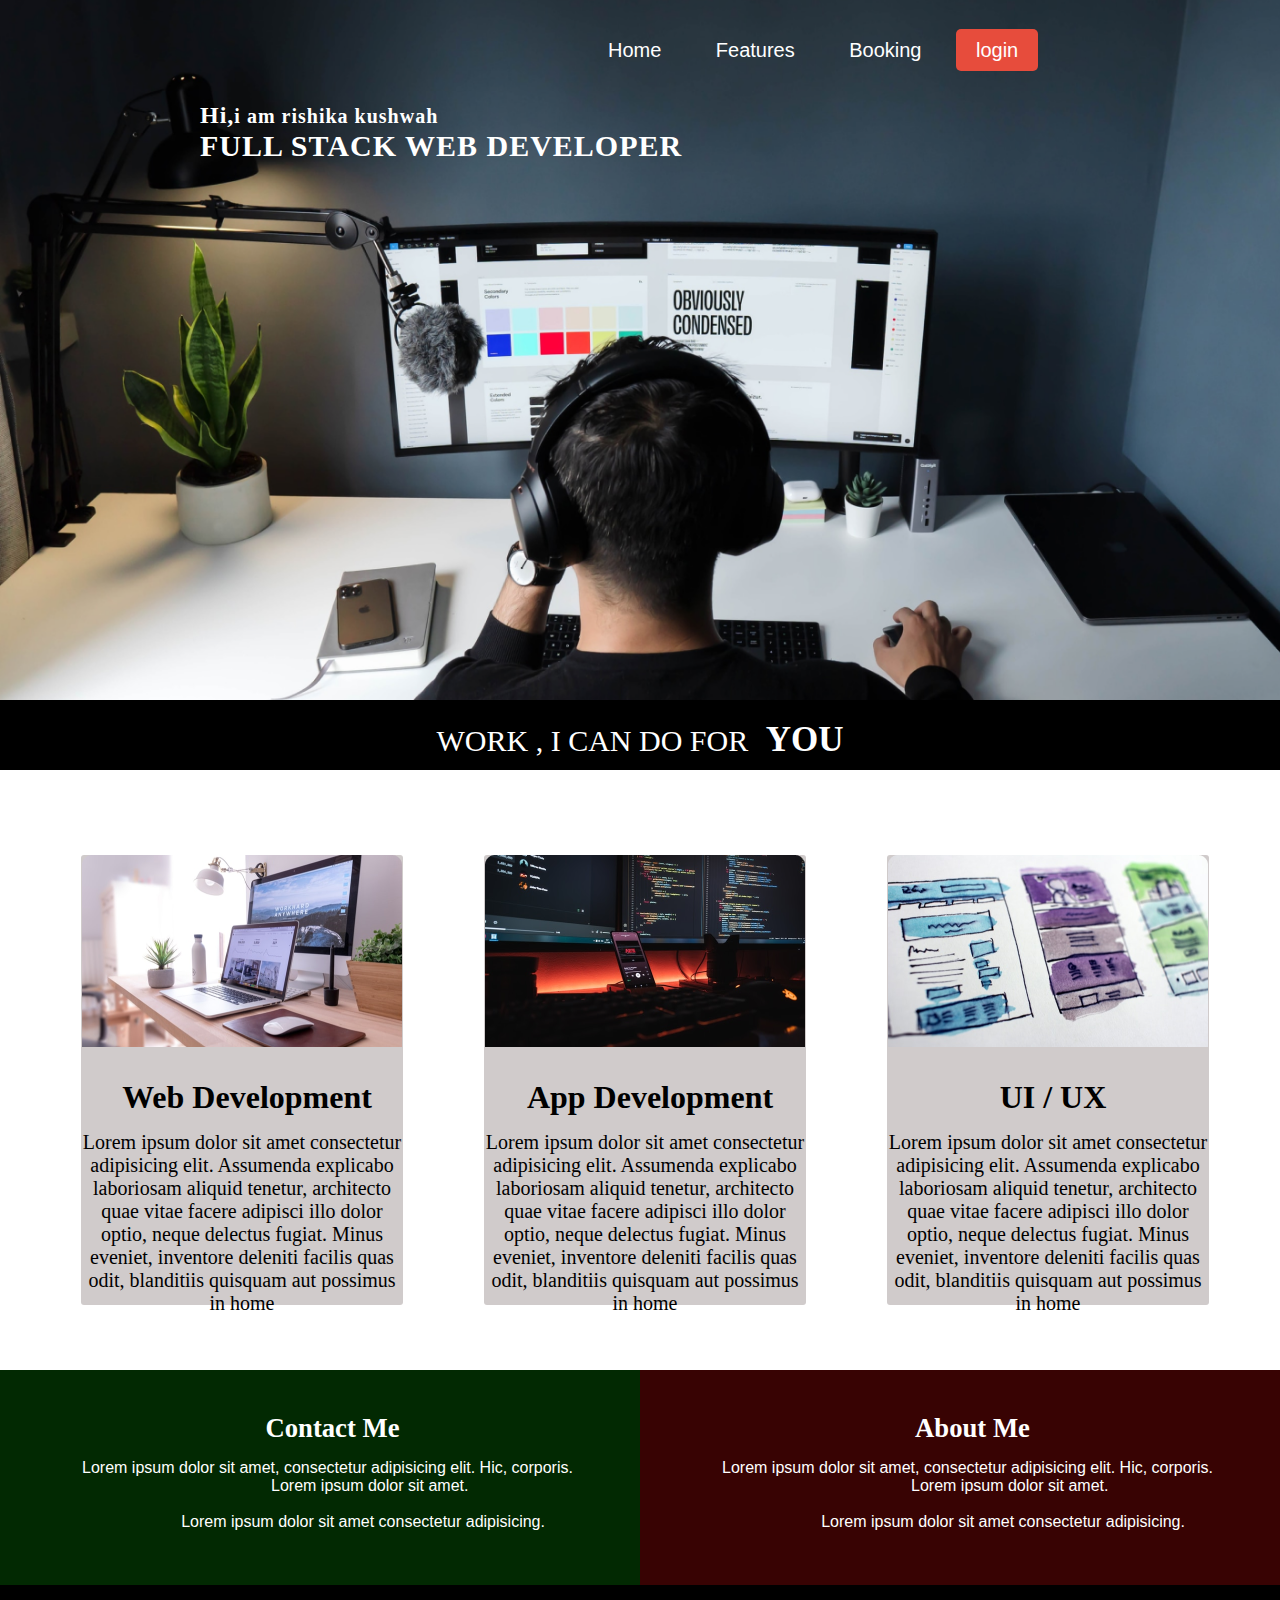
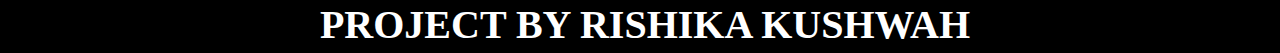
<file: task_1/index.html>
<!DOCTYPE html>
<html lang="en">

<head>
    <meta charset="UTF-8">
    <meta name="viewport" content="width=device-width, initial-scale=1.0">
    <title>project 4</title>
    <link rel="stylesheet" href="sytle.css" class="css">
</head>

<body>
    <nav>
        <div class="menu">
            <a href="#">Home</a>
            <a href="#">Features</a>
            <a href="#">Booking</a>
            <a href="#">login</a>
        </div>
    </nav>
    <section class="img">
        <div class="hero">
            <h2>Hi,<span>i am rishika kushwah</span>
                <br>
                <p1>full stack web developer</p1>
        </div>
    </section>
    <div class="box1">Work , i can do for <span id="you">you</span></div>
    <section class="mid">
        <div class="first">
            <img src="web.png">
            <h1>Web Development</h1>
            <span id="p1">Lorem ipsum dolor sit amet consectetur adipisicing elit. Assumenda explicabo laboriosam
                aliquid tenetur, architecto quae vitae facere adipisci illo dolor optio, neque delectus fugiat. Minus
                eveniet, inventore deleniti facilis quas odit, blanditiis quisquam aut possimus in home</span>

        </div>
        <div class="first">
            <img src="mobile.png">
            <h1>App Development</h1>
            <span id="p1">Lorem ipsum dolor sit amet consectetur adipisicing elit. Assumenda explicabo laboriosam
                aliquid tenetur, architecto quae vitae facere adipisci illo dolor optio, neque delectus fugiat. Minus
                eveniet, inventore deleniti facilis quas odit, blanditiis quisquam aut possimus in home</span>

        </div>
        <div class="first">
            <img src="uiux.png">
            <h1>UI / UX</h1>
            <span id="p1">Lorem ipsum dolor sit amet consectetur adipisicing elit. Assumenda explicabo laboriosam
                aliquid tenetur, architecto quae vitae facere adipisci illo dolor optio, neque delectus fugiat. Minus
                eveniet, inventore deleniti facilis quas odit, blanditiis quisquam aut possimus in home</span>

        </div>

    </section>
    <footer>
        <section class="foot1">
            <div class="contact">
                <h1>Contact Me</h1>
                <pre>Lorem ipsum dolor sit amet, consectetur adipisicing elit. Hic, corporis.
                   Lorem ipsum dolor sit amet.
                
                Lorem ipsum dolor sit amet consectetur adipisicing.</pre>
            </div>
            <div class="about">
                <h1>About Me</h1>
                <pre>Lorem ipsum dolor sit amet, consectetur adipisicing elit. Hic, corporis.
                   Lorem ipsum dolor sit amet.
                
                Lorem ipsum dolor sit amet consectetur adipisicing.</pre>
            </div>
        </section>
        <div class="foot2">
            <h1>Project by rishika kushwah</h1>
        </div>
    </footer>


</body>

</html>
</file>
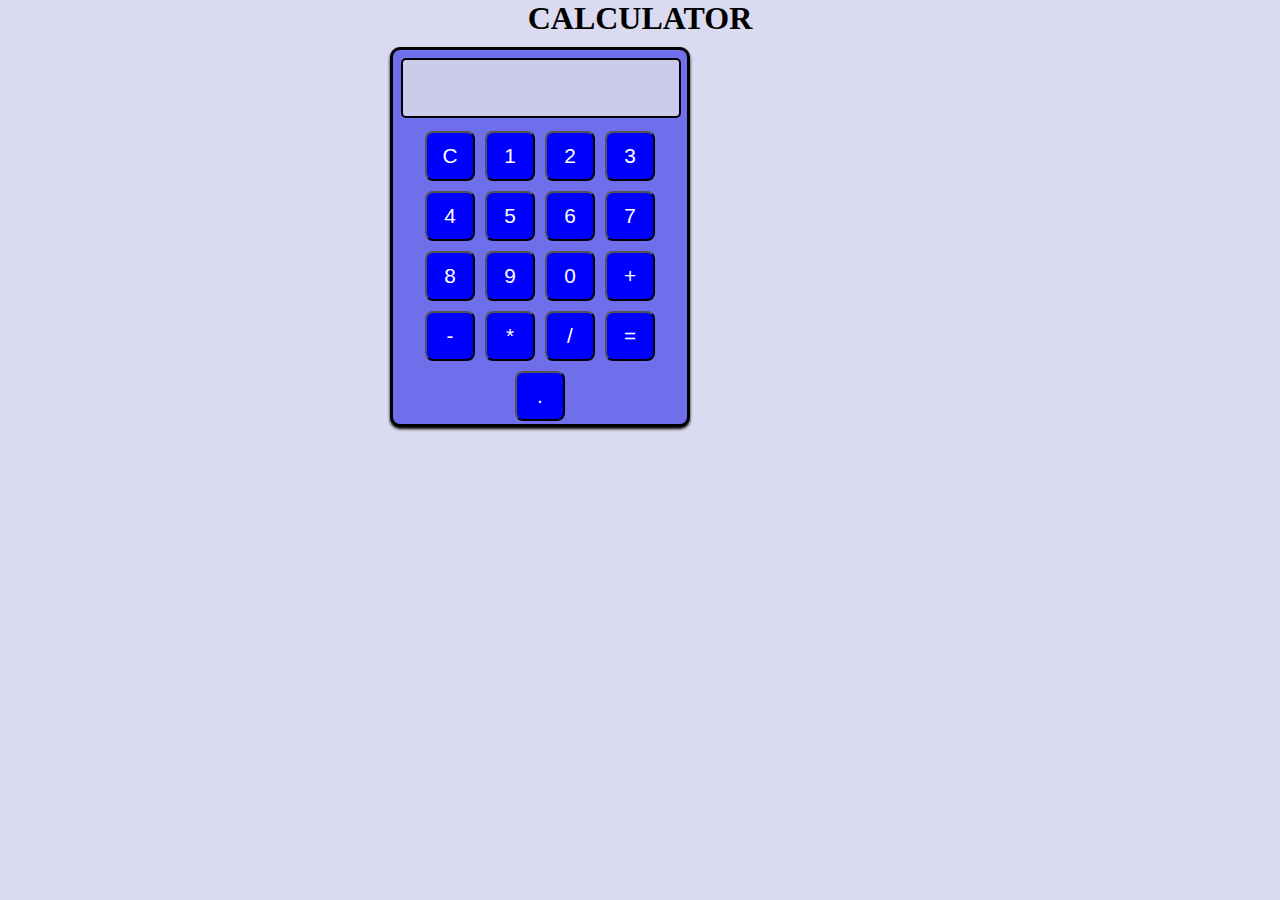
<file: Task_3/index.html>
<!DOCTYPE html>
<html lang="en">
<head>
  <meta charset="UTF-8">
  <meta name="viewport" content="width=device-width, initial-scale=1.0">
  <title>Calculator</title>
  <link rel="stylesheet" href="style.css" class="css">
</head>
<body>
  <h1>Calculator</h1>
<div id="calculator">
  <input type="text" id="disply" readonly>
  <div class="btn_container">
    <button class="btn"  onclick="
    currentdisplay ='';
    document.querySelector('#disply').value = currentdisplay;"
     >C</button>
    <button class="btn"  onclick="
    currentdisplay +='1';
    document.querySelector('#disply').value = currentdisplay;"
    >1</button>
    <button class="btn"   onclick="
    currentdisplay +='2';
    document.querySelector('#disply').value = currentdisplay;"
    >2</button>
    <button class="btn"   onclick="
    currentdisplay +='3';
    document.querySelector('#disply').value = currentdisplay;"
    >3</button>
    <button class="btn"   onclick="
    currentdisplay +='4';
    document.querySelector('#disply').value = currentdisplay;"
    >4</button>
    <button class="btn"   onclick="
    currentdisplay +='5';
    document.querySelector('#disply').value = currentdisplay;"
    >5</button>
    <button class="btn"  onclick="
    currentdisplay +='6';
    document.querySelector('#disply').value = currentdisplay;"
     >6</button>
    <button class="btn"   onclick="
    currentdisplay +='7';
    document.querySelector('#disply').value = currentdisplay;"
    >7</button>
    <button class="btn"   onclick="
    currentdisplay +='8';
    document.querySelector('#disply').value = currentdisplay;"
    >8</button>
    <button class="btn"   onclick="
    currentdisplay +='9';
    document.querySelector('#disply').value = currentdisplay;"
    >9</button>
    <button class="btn"    onclick="
    currentdisplay +='0';
    document.querySelector('#disply').value = currentdisplay;"
    >0</button>
    <button class="btn"   onclick="
    currentdisplay +='+';
    document.querySelector('#disply').value = currentdisplay;"
    >+</button>
    <button class="btn"  onclick="
    currentdisplay +='-';
    document.querySelector('#disply').value = currentdisplay;"
     >-</button>
     <button class="btn"   onclick="
    currentdisplay +='*';
    document.querySelector('#disply').value = currentdisplay;"
    >*</button>
    <button class="btn"   onclick="
    currentdisplay +='/';
    document.querySelector('#disply').value = currentdisplay;"
    >/</button>
    <button class="btn"   onclick="
    let res = eval(currentdisplay);
    currentdisplay = res;
    document.querySelector('#disply').value = currentdisplay;"
    >=</button>
    <button class="btn"   onclick="
    currentdisplay +='.';
    document.querySelector('#disply').value = currentdisplay;"
    >.</button>
  </div>
</div>
<script>
let currentdisplay = "";
document.querySelector('#disply').value = currentdisplay;



</script>
  
</body>
</html>
</file>
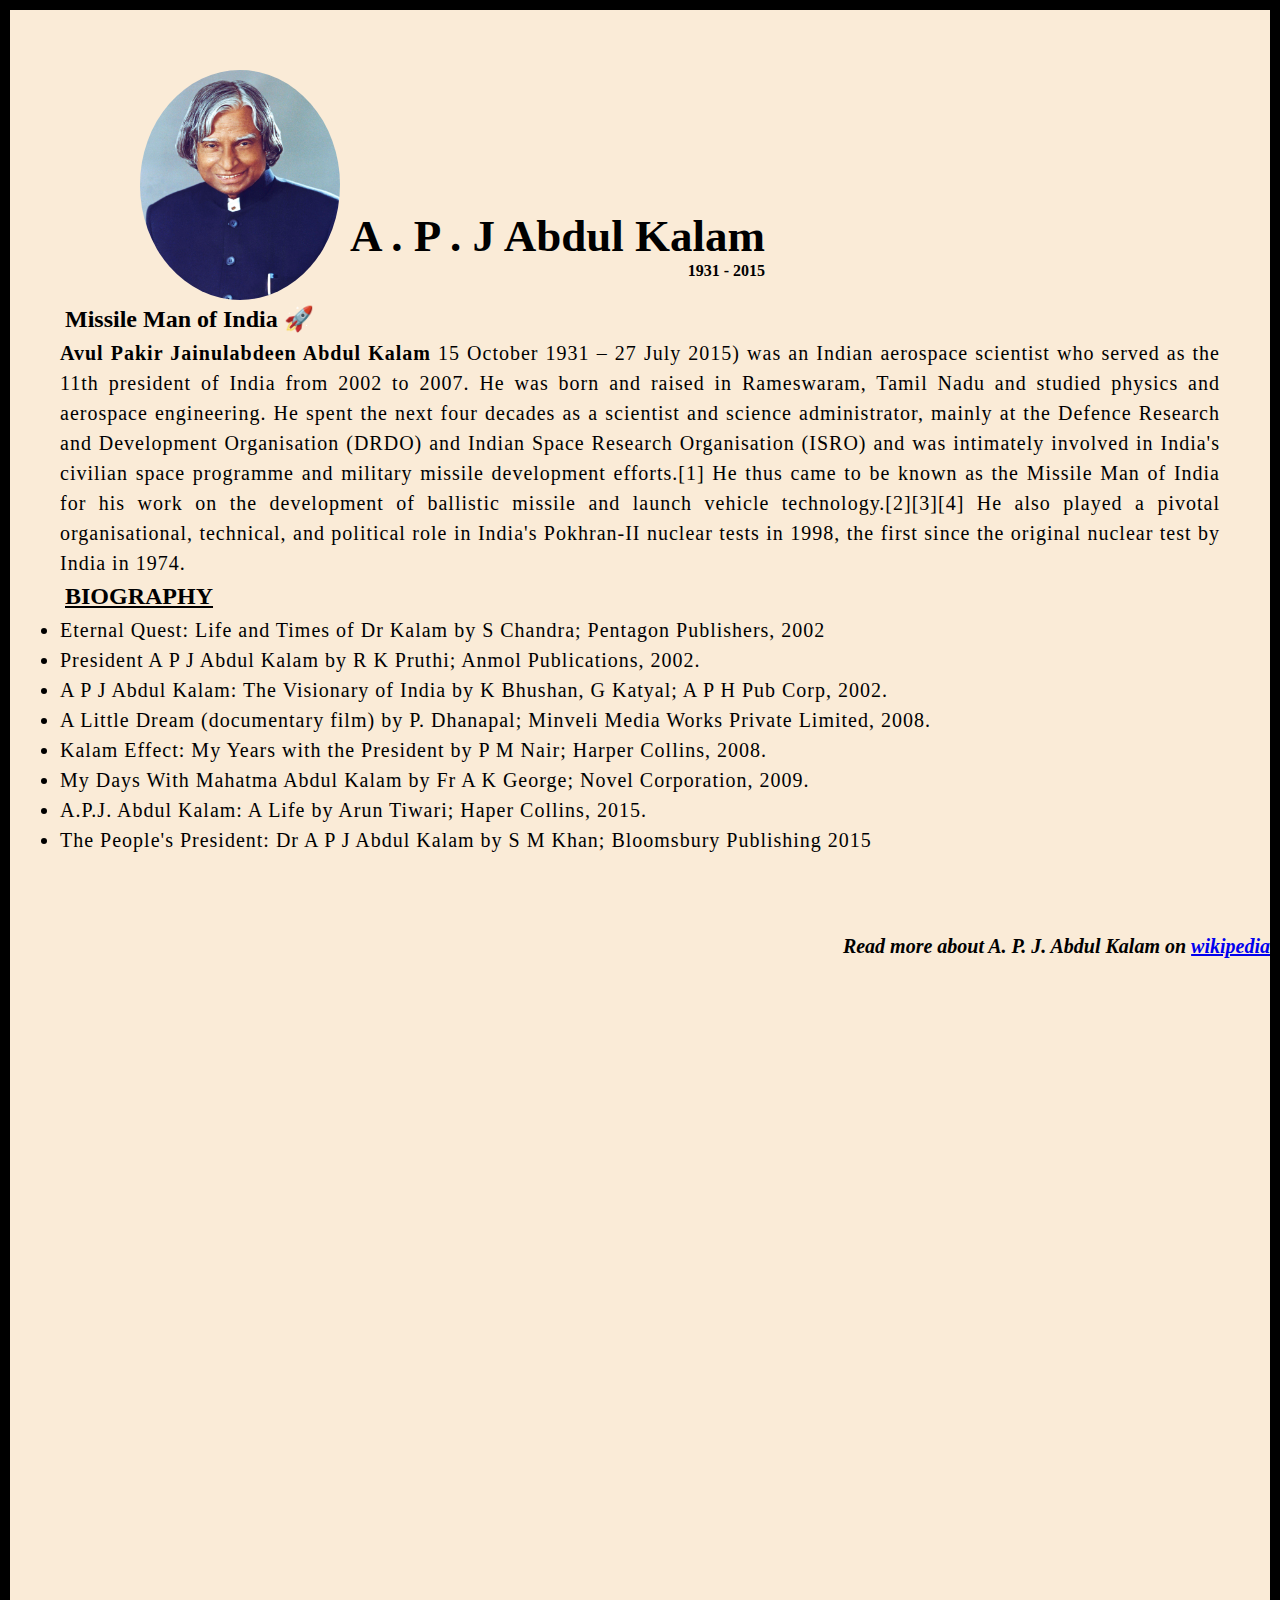
<file: level 2 task1/project_1.html>
<!DOCTYPE html>
<html lang="en">

<head>
    <meta charset="UTF-8">
    <meta name="viewport" content="width=device-width, initial-scale=1.0">
    <title>project 1</title>
    <link rel="stylesheet" href="style.css">
</head>

<body>
    <div class="container">
        <div class="content">
            <section class="top_section">
                <div class="image">
                    <img src="images.jpg/apj.jpg" alt="missing image" />
                </div>
                <div class="title">
                    <h1> A . P . J Abdul Kalam </h1>
                    <h4>1931 - 2015</h4>
                </div>
            </section>
            <section class="about">
                <h2>Missile Man of India 🚀</h2>
                <p> <b>Avul Pakir Jainulabdeen Abdul Kalam</b> 15 October 1931 – 27 July 2015) was an Indian aerospace
                    scientist who served as the 11th president of India from 2002 to 2007. He was born and raised in
                    Rameswaram, Tamil Nadu and studied physics and aerospace engineering. He spent the next four decades
                    as a scientist and science administrator, mainly at the Defence Research and Development
                    Organisation (DRDO) and Indian Space Research Organisation (ISRO) and was intimately involved in
                    India's civilian space programme and military missile development efforts.[1] He thus came to be
                    known as the Missile Man of India for his work on the development of ballistic missile and launch
                    vehicle technology.[2][3][4] He also played a pivotal organisational, technical, and political role
                    in India's Pokhran-II nuclear tests in 1998, the first since the original nuclear test by India in
                    1974.</p>
            </section>
            <section class="biography">
                <h2>biography</h2>
                <ul>
                    <li>Eternal Quest: Life and Times of Dr Kalam by S Chandra; Pentagon Publishers, 2002</li>
                    <li>President A P J Abdul Kalam by R K Pruthi; Anmol Publications, 2002.</li>
                    <li> A P J Abdul Kalam: The Visionary of India by K Bhushan, G Katyal; A P H Pub Corp, 2002.</li>
                    <li> A Little Dream (documentary film) by P. Dhanapal; Minveli Media Works Private Limited, 2008.
                    </li>
                    <li>Kalam Effect: My Years with the President by P M Nair; Harper Collins, 2008.</li>
                    <li> My Days With Mahatma Abdul Kalam by Fr A K George; Novel Corporation, 2009.</li>
                    <li>A.P.J. Abdul Kalam: A Life by Arun Tiwari; Haper Collins, 2015. </li>
                    <li> The People's President: Dr A P J Abdul Kalam by S M Khan; Bloomsbury Publishing 2015
                    </li>


                </ul>
            </section>
            <footer>Read more about A. P. J. Abdul Kalam on <a href="https://en.wikipedia.org/wiki/Google_Fonts">wikipedia</a></footer>

        </div>
    </div>

</body>

</html>
</file>
<file: task_1/sytle.css>
*{
    margin: 0;
}
nav{
    width: 100%;
    height: 100px;
    display: flex;
    justify-content: space-between;
    align-items:center;
    padding: 0px 10px 0px 50px;
    font-family:'Poppins',sans-serif;
    position: absolute;
    top: 0;
}
.menu{
    margin-left: 533px;
}
.menu a{
    text-decoration: none;
    color: white;
    font-size: 20px;
    padding: 10px 20px;
    margin: 0px 5px;
}
.menu a:last-child{
    background-color:#e74c3c;
    border-radius: 5px;
}
.menu a:hover{
    background-color:#e74c3c;
    border-radius: 5px;
    transition: 0.4s linear;
}
.img{
    background-image: url("developer.png");
    height: 700px;
    width: 100%;
    background-size: cover;
    background-repeat: no-repeat;
}
.hero{
    height: 100px;
    width: 3000px;
    color: white;
    letter-spacing: 1px;
    margin-left: 200px;
    padding-top: 8%;

}
span{
    font-size: 20px;
}
p1{
   font-size: 30px;
   text-transform: uppercase;
}
.box1{
    width: 100%;
    height: 50px;
    background-color: black;
    color: white;
    text-transform: uppercase;
    text-align: center;
    padding-top:20px;
    font-size:30px;
}
#you{
    font-size:35px;
    font-weight: bold;
    padding-left: 10px;
}
.first{
    height: 450px;
    width: 322px;
    background-color:rgb(208,203,203);
    border-radius: 3px;

}
.first:hover{
    border: 3px solid black;
}

.mid{
    height: 600px;
    width:100%;
    background-color:white;
    display: flex;
    align-items: center;
    justify-content: space-evenly;
}
.first,h1{
    margin: 25px 0px 15px 10px;
    text-align: center;
}
.first,p{
    margin-bottom: 5px;
}
.foot1{
    height: 200px;
    width: 100%;
    display: flex; 
    text-align: center;
    
}
.contact{
    height: 200px;
    width: 50%;
    background-color: rgb(2, 41, 2);
    font-size: smaller;
    color: white;
}
.about{
    height: 200px;
    width: 50%;
    background-color:rgb(56, 3, 3);
    font-size: smaller;
    color: white;
}
.contact,h3{
    padding-top: 15px;
    padding-left: 15px;
}
.about,h3{
    padding-top: 15px;
    padding-left: 15px;
}
pre{
    font-family: Arial, Helvetica, sans-serif;
    font-size: medium;
}
.foot2{
    height: 80px;
    width: 100%;
    background-color: black;
    color: white;
    text-align: center;
    font-size:20px;
    text-transform: uppercase;
}
.foot2,h1{
    padding-top: 3px;
}
</file>
<file: Task_3/style.css>
*{
  margin: 0;
  padding: 0;
  box-sizing: border-box;
}
body {
  background-color: rgb(218, 218, 240);
}
h1{
  text-align: center;
  text-transform:uppercase;
}
#calculator{
  border:2px solid rgb(182, 180, 180);
  border-radius: 10px;
  width: 300px;
  height: 380px;
  margin: 10px 300px 0px 390px;
  background-color: rgb(111, 111, 236);
  border: 3PX solid black;
  box-shadow: 0PX 2PX 3PX black;
  
}
#disply{
   margin: 8px;
   font-size: 1.4rem;
   width: 280px;
   height: 60px;
   text-align:right;
   background-color: rgb(203, 203, 236);
   border: 2PX solid black;
   border-radius: 5PX;
   font-size: 2.5rem;
}
.btn_container{
  display: flex;
  justify-content: center;
  flex-wrap: wrap;
  
}
.btn{
  width: 50px;
  height: 50px;
  margin: 5px;
  font-size: 1.3rem;
  background-color: blue;
  color: white;
  border-radius: 8PX;
}
.btn:hover{
  box-shadow: 0px 1px 3px;
}
</file>
<file: level 2 task1/style.css>
* {
    margin: 0;
    padding: 0;
    box-sizing: border-box;
}

.container {
    height: 250vh;
    width: 100vw;
    background-color: antiquewhite;
    border: 10px solid black;
    

.content {
    margin: 0 auto;
    align-content: center;
}

.image {
    border-radius: 50%;
    overflow: hidden;
    margin: 60px 0px 0px 100px;
}

.image,
img {


    height: 230px;
    width: 200px;

}

.title {
    margin: 200px 200px 0px 10px;
}

.top_section h1 {
    font-size: 45px;
    font-weight: bold;

}

.top_section h4 {
    float: right;
    font-weight: bold;
}

.top_section {
    padding:0px 0px 0px 30px ;
    display: flex;
    /* justify-content: space-between; */

}
.about{
    margin-left: 50px;
    margin-right: 50px;
}
}
.about h2{
    font-weight: bold;
    margin: 5px;
}
.about p{
    line-height: 30px;
    letter-spacing: 1px;
    text-align: justify;
    font-size: 20px;
}
.biography h2{
    font-weight: bold;
    text-decoration: underline;
    margin: 20px 0px;

}
.biography{
    margin-left: 50px;
}
.biography h2{
    font-weight: bold;
    margin: 5px;
    text-transform: uppercase;
}
.biography ul{
    line-height: 30px;
    letter-spacing: 1px;
    text-align: justify;
    font-size: 20px;
}
footer{
    float: right;
    font-size: 20px;
    font-weight: bold;
    font-style: italic;
    margin-top: 80px;
    
    
}
</file>
